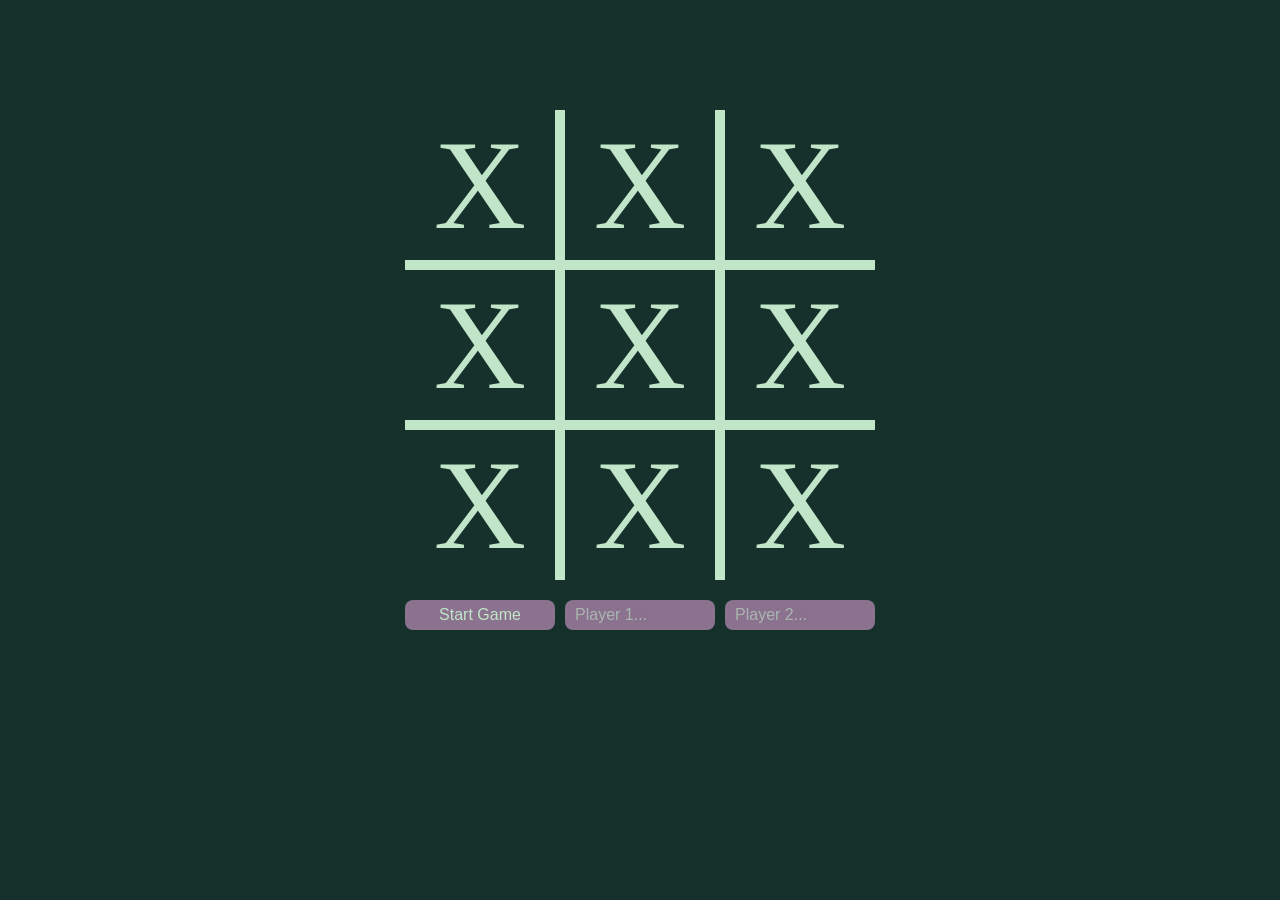
<file: index.html>
<!DOCTYPE html>
<html lang="en">
<head>
    <meta charset="UTF-8">
    <meta name="viewport" content="width=device-width, initial-scale=1.0">
    <title>Tic-Tac-Toe</title>
    <link rel="stylesheet" href="tic.css">
</head>
<body>
    <div class="container">
        <div class="box">X</div>
        <div class="box">X</div>
        <div class="box">X</div>
        <div class="box">X</div>
        <div class="box">X</div>
        <div class="box">X</div>
        <div class="box">X</div>
        <div class="box">X</div>
        <div class="box">X</div>
    </div>
    <form action=""  method="post" a class = "footer">
        <button type="submit" class="start-button">Start Game</button>
   
        <input type="text" id="player1" placeholder="Player 1..." required>
        <input type="text" id="player2" placeholder="Player 2..." required>
    </div>
    <div class = "announcements">
        <div class="winner-declaration"></div>
        <div class="bad-move"></div>
    </div>
    <script src="tic.js"></script>
</body>
</html>
</file>
<file: tic.css>
:root {
    --row-height: 150px;
    --col-width: 150px;
    --standard-gap: 10px;
    --dark-green: #16302B;
    --tea-green: #C0E5C8;
    --mountbatten-pink: #8B728E;
}

* {
    margin: 0;
    padding: 0;
    box-sizing: border-box;
    background-color: var(--dark-green);
}

body {
    display: flex;
    flex-direction: column;
    justify-content: center;
    align-items: center;
    height: 100vh;
    gap: calc(2* var(--standard-gap));
}
.container {
    display: grid;
    grid-template-columns: repeat(3, var(--col-width));
    grid-template-rows:  repeat(3, var(--row-height));
    gap: var(--standard-gap);
    justify-content: center;
    align-content: center;
    background-color: var(--tea-green);
    /* border: 4px solid black; */
}

.box {
    background-color: var(--dark-green);
    color: var(--tea-green);
    font-size: 8rem;
    text-align: center;
    line-height: var(--row-height);
}

.announcements {
    grid-column: 1 / -1;
    height: var(--row-height);
    text-align: center;
}

.bad-move {
    font-size: 4rem;
    font-weight: bold;
    color: red;


}

.winner-declaration {
    font-size: 4rem;
    color: var(--tea-green);
}

.start-button, 
input[type="text"] {
    height: calc(var(--row-height) / 5);
    width: var(--col-width);
    background-color: var(--mountbatten-pink);
    border: 0;
    border-radius: 8px;
    color: var(--tea-green);
    font-size: 1rem;

}

input[type="text"]::-webkit-input-placeholder{
    color: var(--tea-green);
    opacity: 0.6;
}

input[type="text"] {
    padding-left: 10px;
}

.start-button:hover,
.box:hover {
    cursor: pointer;  
}

.footer {
    display: grid;
    gap: var(--standard-gap);
    grid-template-columns: repeat(3, var(--col-width));
}
</file>
